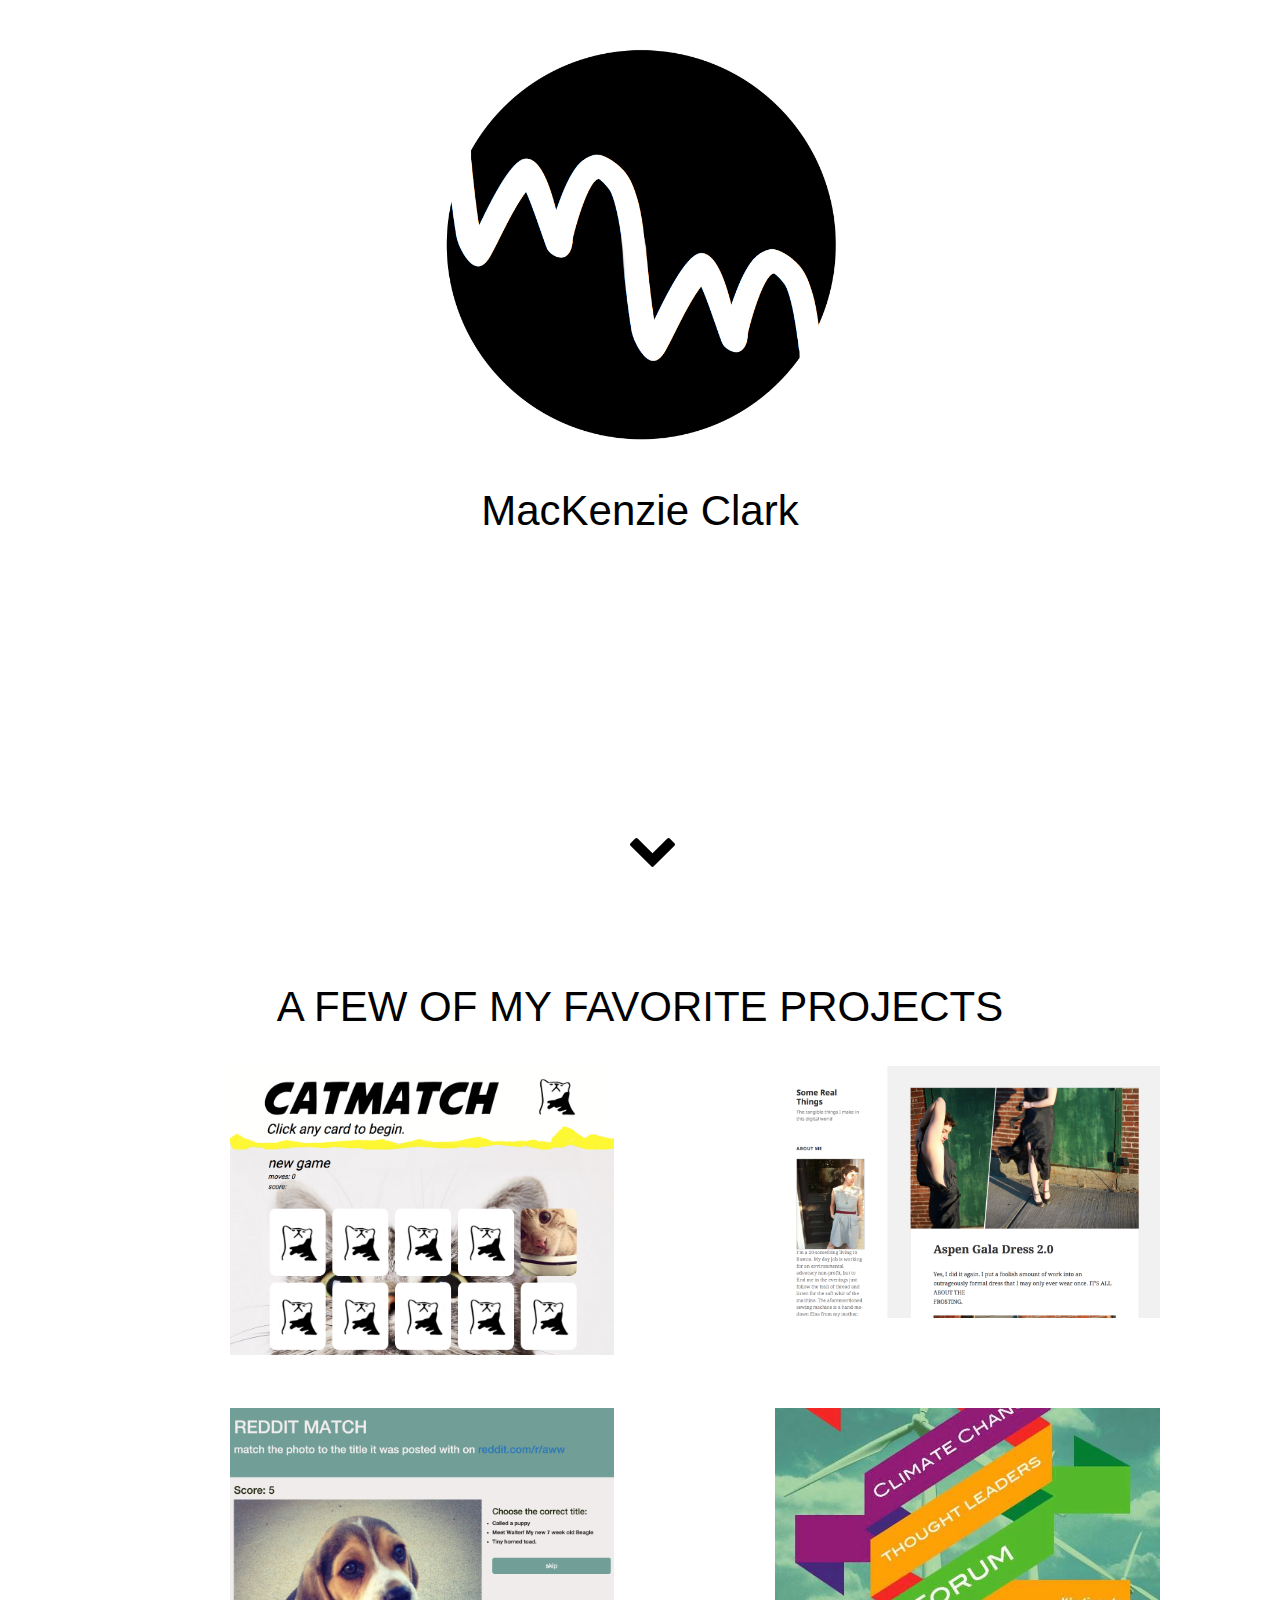
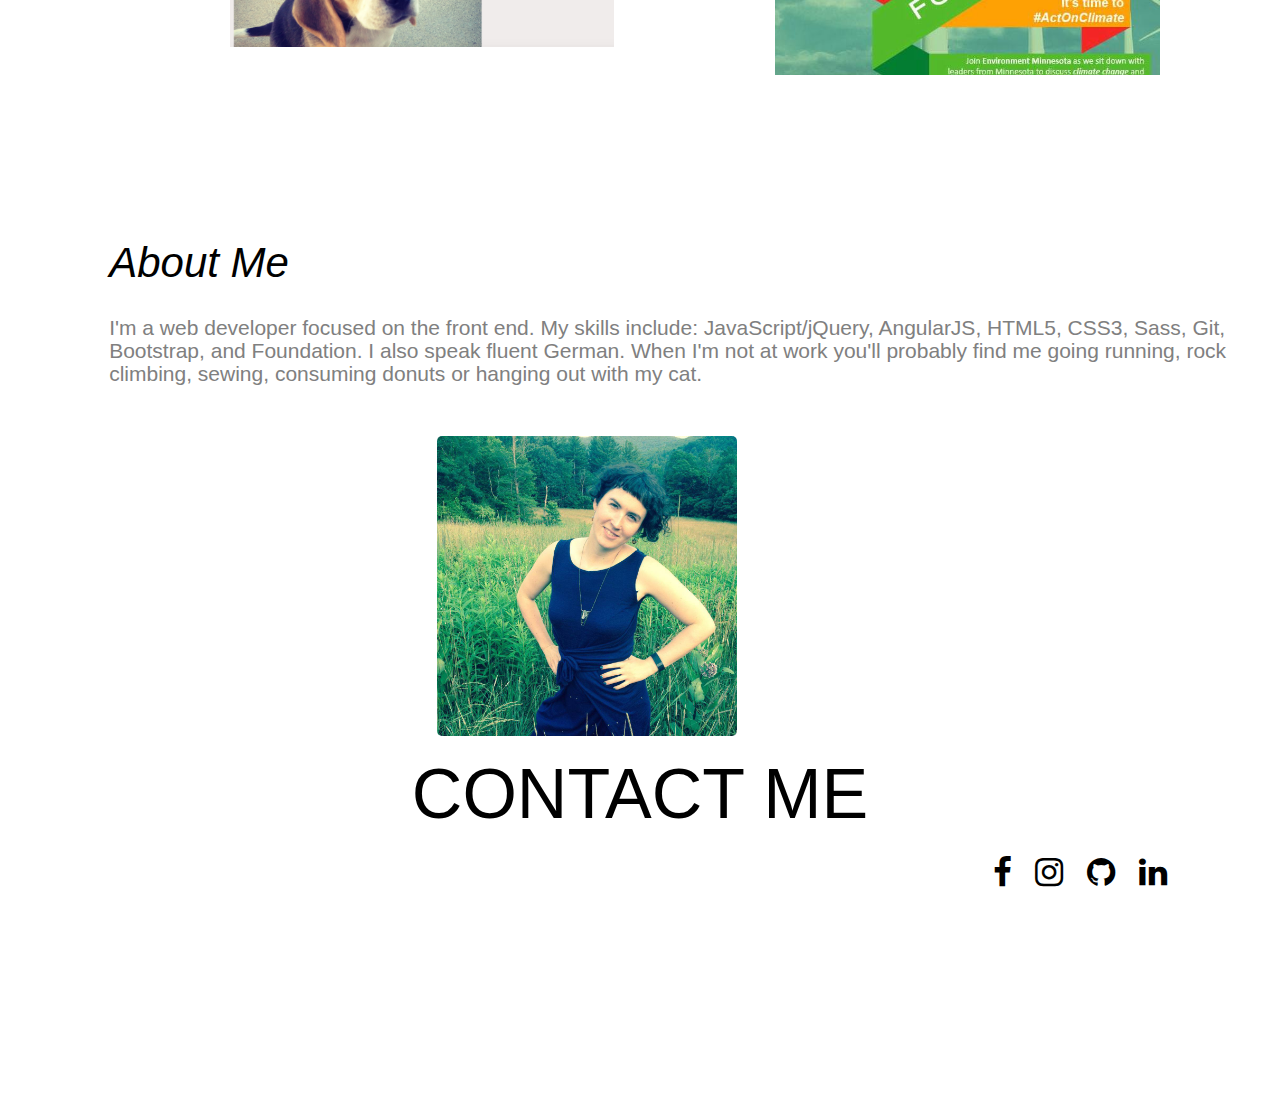
<file: index.html>
<!DOCTYPE html>

    <html lang="en">
    <head>
      <meta charset="utf-8">
      <meta http-equiv="X-UA-Compatible" content="IE=edge">
      <meta name="viewport" content="width=device-width, initial-scale=1">
      <title>MADEMACK</title>
      <link rel="stylesheet" href="https://maxcdn.bootstrapcdn.com/font-awesome/4.4.0/css/font-awesome.min.css">
      <!-- Bootstrap -->
      <link href="css/bootstrap.min.css" rel="stylesheet">
      <link rel="stylesheet" href="css/index.css">

      <!-- HTML5 shim and Respond.js for IE8 support of HTML5 elements and media queries -->
      <!-- WARNING: Respond.js doesn't work if you view the page via file:// -->
    <!--[if lt IE 9]>
      <script src="https://oss.maxcdn.com/html5shiv/3.7.2/html5shiv.min.js"></script>
      <script src="https://oss.maxcdn.com/respond/1.4.2/respond.min.js"></script>
      <![endif]-->
    </head>
    <body>
     <div class="content-fluid" id="slide-1">
       <div class="row">
          <div class="col-sm-offset-4 col-xs-offset-3 col-sm-4 col-xs-6">
           <img class="img-responsive" id="logo" src="images/mademacklogo.png"/>
          </div>
        </div>
            <h1 class="text-center">MacKenzie Clark</h1>
            <i class="fa fa-chevron-down"></i>
      </div>
      <div class="content-fluid" id="slide-2">
        <h1 class="text-center">
          A FEW OF MY FAVORITE PROJECTS
        </h2>
      <div class="row clearfix">
        <a href="http://www.matchcatz.com">
            <img class="col-sm-offset-2 col-xs-offset-1 col-sm-4 col-xs-10  example" src="images/catmatch.png"/>
        </a>
        <a href="http://www.somerealthings.com">
            <img class="col-xs-offset-1 col-sm-4 col-xs-10  example" src="images/somerealthings.png"/>
        </a>
      </div>
      <div class="row clearfix bottom-row">
        <a href="http://www.matchcatz.com/reddit-match.html">
          <img class="col-sm-offset-2 col-xs-offset-1 col-sm-4 col-xs-10  example" src="images/reddit-match.png"/>
        </a>
        <a href="images/flyer.jpg">
          <img class="col-xs-offset-1 col-sm-4 col-xs-10 example" src="images/flyercropped.jpg"/>
        </a>
       </div>
    </div>

       <div class="content-fluid" id="slide-3">
        <div class="row">
          <div class="col-sm-offset-1 col-xs-offset-1 col-sm-8 col-xs-10 ">
            <h1 class="collaborate"><i>About Me</i></h1>
          </div>
        </div>
        <div class="row">
          <div class="col-sm-offset-1 col-xs-offset-1 col-sm-11 col-xs-11">
            <h2 class="description">
              I'm a web developer focused on the front end.  My skills include: JavaScript/jQuery, AngularJS, HTML5, CSS3, Sass, Git, Bootstrap, and Foundation. I also speak fluent German. When I'm not at work you'll probably find me going running, rock climbing, sewing, consuming donuts or hanging out with my cat. 
           </h2>
          </div>
        </div>
       <div class="row">
        <div class="col-sm-offset-4 col-xs-offset-3 col-sm-4 col-xs-6">
          <img class="img-responsive photologo" src="images/profile-pic2.jpg"/>
        </div>
        <div class="col-md-offset-3 col-sm-offset-2 col-xs-offset-1 col-md-6 col-sm-8 col-xs-10">
            <a href="mailto:mackclark311@gmail.com"><h1 class="text-center contact">CONTACT ME</h1></a>
        </div>
        
    </div>
    <div class="row social">
          <div class="col-sm-3 pull-right">
            <a href="https://www.facebook.com/mackenzie.clark.71"><i class="fa fa-facebook"></i></a>
            <a href="https://www.instagram.com/mackclark311/"><i class="fa fa-instagram"></i></a>
            <a href="https://github.com/mackclark"><i class="fa fa-github"></i></a>
            <a href="https://www.linkedin.com/in/mackenzie-clark-29b4bb85"><i class="fa fa-linkedin"></i></a>
          </div>
    </div>
   <!-- jQuery (necessary for Bootstrap's JavaScript plugins) -->
   <script src="https://ajax.googleapis.com/ajax/libs/jquery/1.11.1/jquery.min.js"></script>
   <!-- Include all compiled plugins (below), or include individual files as needed -->
   <script src="js/bootstrap.min.js"></script>
   <script src="js/index.js"></script>
 </body>
 </html>
</file>
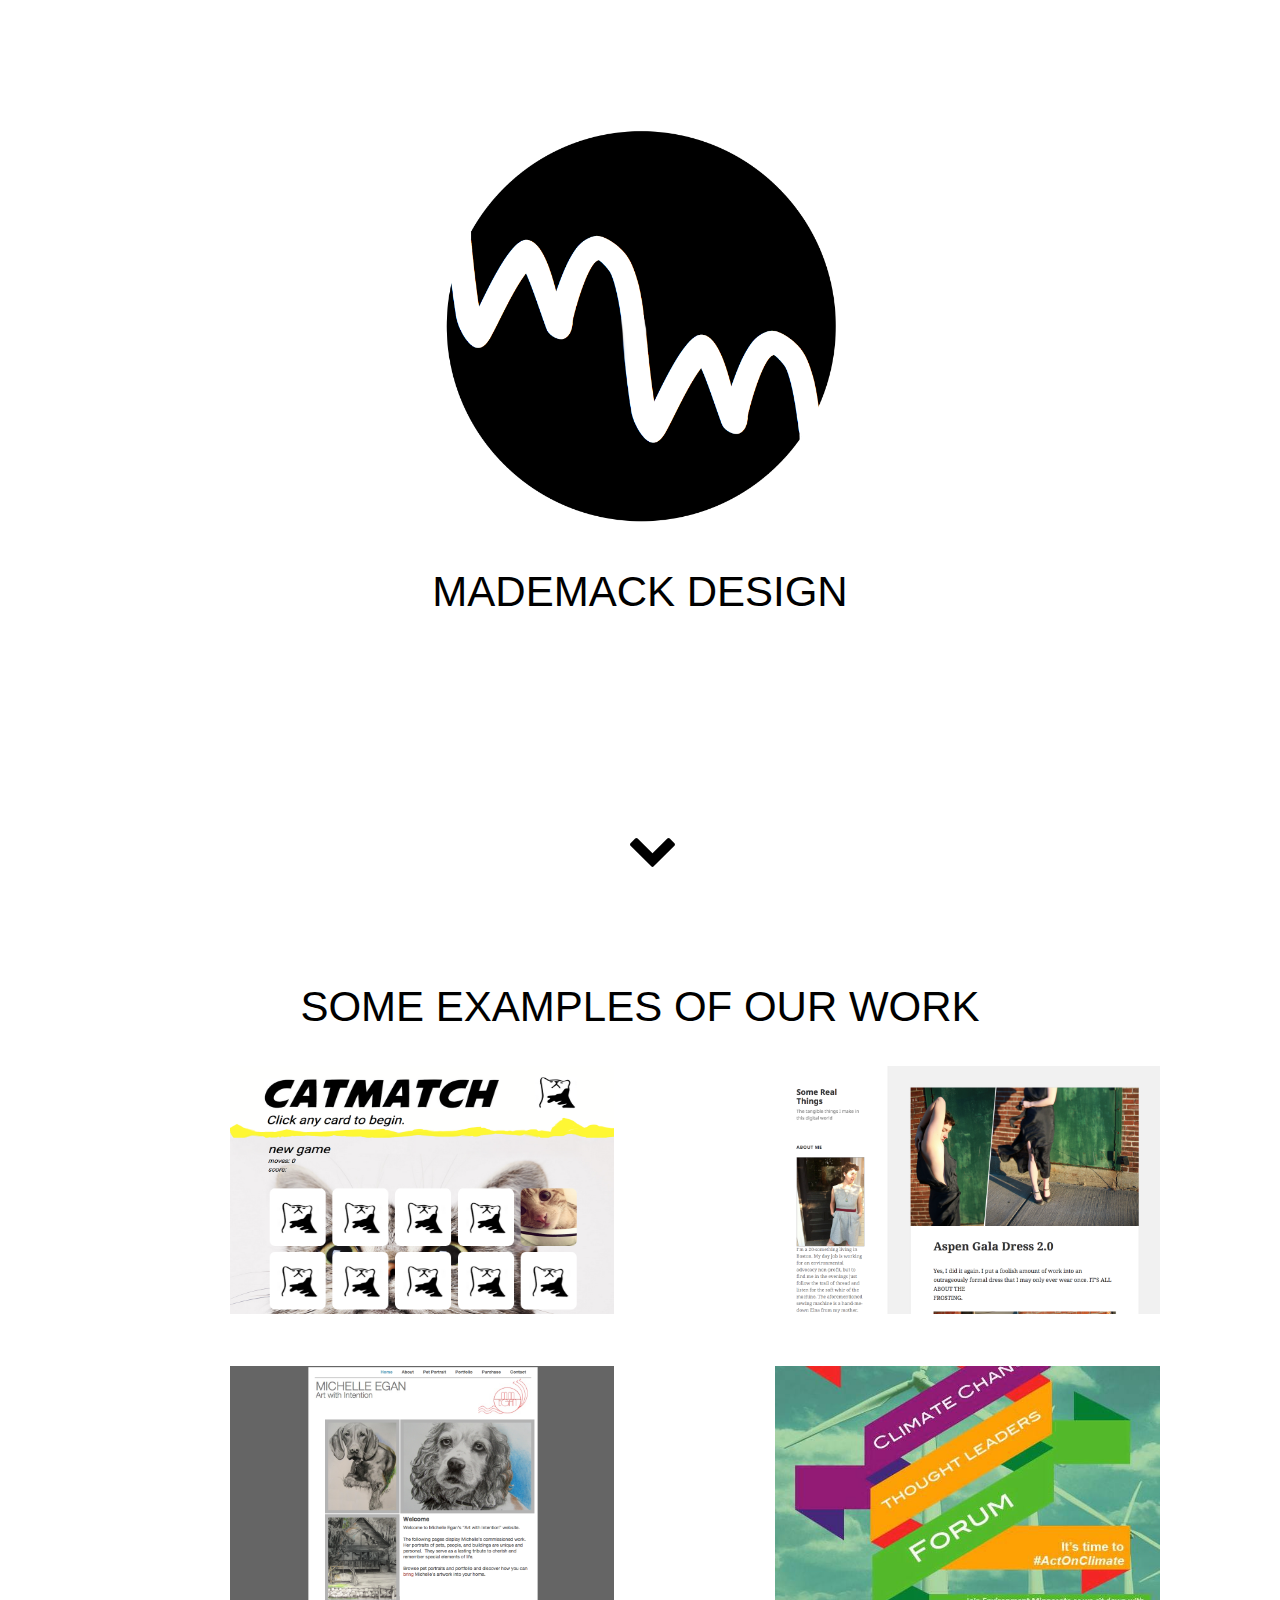
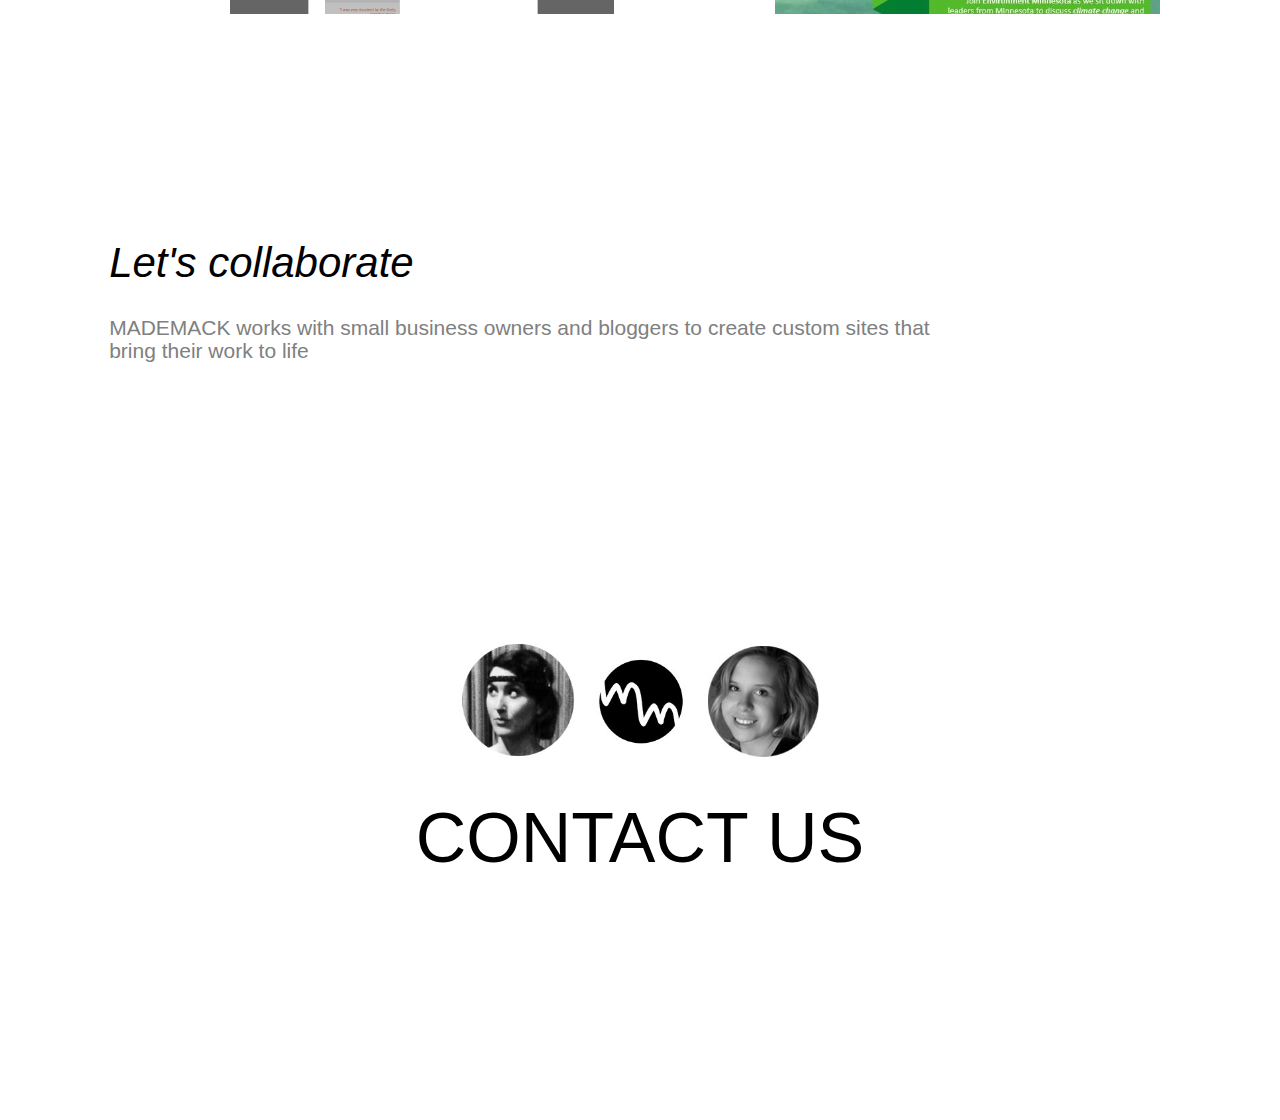
<file: Dropbox/FEWD/class 11/mademack.com/index.html>
<!DOCTYPE html>

    <html lang="en">
    <head>
      <meta charset="utf-8">
      <meta http-equiv="X-UA-Compatible" content="IE=edge">
      <meta name="viewport" content="width=device-width, initial-scale=1">
      <title>MADEMACK</title>
      <link rel="stylesheet" href="https://maxcdn.bootstrapcdn.com/font-awesome/4.4.0/css/font-awesome.min.css">
      <!-- Bootstrap -->
      <link href="css/bootstrap.min.css" rel="stylesheet">
      <link rel="stylesheet" href="css/index.css">

      <!-- HTML5 shim and Respond.js for IE8 support of HTML5 elements and media queries -->
      <!-- WARNING: Respond.js doesn't work if you view the page via file:// -->
    <!--[if lt IE 9]>
      <script src="https://oss.maxcdn.com/html5shiv/3.7.2/html5shiv.min.js"></script>
      <script src="https://oss.maxcdn.com/respond/1.4.2/respond.min.js"></script>
      <![endif]-->
    </head>
    <body>
     <div class="content-fluid" id="slide-1">
       <div class="row">
          <div class="col-lg-offset-4 col-md-offset-4 col-sm-offset-4 col-xs-offset-3 col-lg-4 col-md-4 col-sm-4 col-xs-6">
           <img class="img-responsive" id="logo" src="images/mademacklogo.png"/>
          </div>
        </div>
            <h1 class="text-center">MADEMACK DESIGN</h1>
            <i class="fa fa-chevron-down"></i>
      </div>
      <div class="content-fluid" id="slide-2">
        <h1 class="text-center">
          SOME EXAMPLES OF OUR WORK
        </h2>
      <div class="row clearfix">
        <a href="http://www.matchcatz.com">
            <img class="col-lg-offset-2 col-md-offset-2 col-sm-offset-2 col-xs-offset-1 col-lg-4 col-md-4 col-sm-4 col-xs-10 img-responsive example" src="images/catmatch.png"/>
        </a>
        <a href="http://www.somerealthings.com">
            <img class="col-xs-offset-1 col-lg-4 col-md-4 col-sm-4 col-xs-10 img-responsive example" src="images/somerealthings.png"/>
        </a>
      </div>
      <div class="row clearfix bottom-row">
        <a href="http://www.michelleegan.com">
          <img class="col-lg-offet-2 col-md-offset-2 col-sm-offset-2 col-xs-offset-1 col-lg-4 col-md-4 col-sm-4 col-xs-10 img-responsive example" src="images/michelleegan.png"/>
        </a>
        <a href="images/flyer.jpg">
          <img class="col-xs-offset-1 col-lg-4 col-md-4 col-sm-4 col-xs-10 img-responsive example" src="images/flyercropped.jpg"/>
        </a>
       </div>
    </div>

       <div class="content-fluid" id="slide-3">
        <div class="row">
          <div class="col-lg-offset-1 col-md-offset-1 col-sm-offset-1 col-xs-offset-1 col-lg-8 col-md-8 col-sm-8 col-xs-10 ">
            <h1 class="collaborate"><i>Let's collaborate</i></h1>
          </div>
        </div>
          <div class="row">
          <div class="col-lg-offset-1 col-md-offset-1 col-sm-offset-1 col-xs-offset-1 col-lg-8 col-md-8 col-sm-8 col-xs-10">
            <h2 class="description">
               MADEMACK works with small business owners and bloggers to create custom sites that bring their work to life
           </h2>
         </div>
       </div>
       <div class="row">
        <div class="col-lg-offset-4 col-md-offset-4 col-sm-offset-4 col-xs-offset-3 col-lg-4 col-md-4 col-sm-4 col-xs-6">
           <a href="mailto:info@mademack.com">
          <img class="img-responsive photologo" src="images/photologo.jpg"/>
      
        </div>
        <div class="col-lg-offset-3 col-md-offset-3 col-sm-offset-2 col-xs-offset-1 col-lg-6 col-md-6 col-sm-8 col-xs-10">
            <h1 class="text-center contact">CONTACT US</h1>
          </a>
        </div>
        </div>
      </div>

   <!-- jQuery (necessary for Bootstrap's JavaScript plugins) -->
   <script src="https://ajax.googleapis.com/ajax/libs/jquery/1.11.1/jquery.min.js"></script>
   <!-- Include all compiled plugins (below), or include individual files as needed -->
   <script src="js/bootstrap.min.js"></script>
   <script src="js/index.js"></script>
 </body>
 </html>
</file>
<file: css/index.css>
body * {
	font-family: Century Gothic, Arial, Sans-Serif;
	color: black;
}

#slide-1, #slide-2, #slide-3 {
	height: 100vh;
}	
body h1{
	font-size: 3em;
	position: relative;
}
h2 a{
	color: black;
}
#slide-2 h1{
	padding-top: 5%;
}
#logo{
	padding-top: 30%;
	padding-bottom: 5%;
}

i.fa-chevron-down{
	position: absolute;
	bottom: 3%;
	margin-left: 49%;
	font-size: 50px;
	opacity: 1;
	-webkit-transition: opacity 1s;
	transition: opacity 1s;
}
i.fa-chevron-down.fade{
	opacity: 0;
}
.example{
	padding: 2%;
	max-width: 100%;
	/*border: solid black 2px;*/
}
.example:hover{
	-ms-transform: scale(1.2,1.2);
	-webkit-transform: scale(1.2,1.2);
	transform: scale(1.2,1.2);
}
.bottom-row{
	margin-bottom: 5%;
}
.collaborate, .description, .contact{
	padding-top: 0%;

}
.collaborate{
	text-decoration: italic;
}
.description{
	color: gray;
	font-size: 1.5em;
}
.photologo{
	margin-top: 10%;
	padding-bottom: 0%;
	max-width: 300px;
	border-radius: 5px;
}
.contact{
	color: black;
	font-size: 5em;
	padding-bottom: 2%;
}
.social .fa{
	font-size: 33px;
    padding: 0px 10px;
}
	.mobile-slide-1{
		height: 100%;
		position: relative;
	}
	.mobile-slide-2{
		height: auto;
		border: none;
		top: 0;
		position: relative;
	}
	.mobile-slide-3 {
		top: 0;
		position: relative;
		height: 100%;
	}
@media (min-width: 1200px){
	#logo{
		padding-top: 10%;
	}

}

@media (max-width: 480px){
	body h1{
		font-size: 2.5em;
	}
	i.fa-chevron-down{
		display: none;
	}
	.example{
		padding-bottom: 2%;
	}
	.contact{
		font-size: 3em;
	}
	.photologo{
		max-width: 100%;
	}
	.example:hover{
		transform: none;
	}
}

/*
problems:
safari, scroll all the way to the bottom and can see mademack at the bottom on the background-attachment: 
firefox: there's a weird gap between slides 2 and 3, through which slide 1 is visible;
not working on mobile
*/
</file>
<file: Dropbox/FEWD/class 11/mademack.com/css/index.css>
body * {
	font-family: Century Gothic, Arial, Sans-Serif;
	color: black;
}

#slide-1, #slide-2, #slide-3 {
	height: 100vh;
}	
body h1{
	font-size: 3em;
	position: relative;
}
h2 a{
	color: black;
}
#slide-2 h1{
	padding-top: 5%;
}
#logo{
	padding-top: 30%;
	padding-bottom: 5%;
}

i.fa{
	position: absolute;
	bottom: 3%;
	margin-left: 49%;
	font-size: 50px;
	opacity: 1;
	-webkit-transition: opacity 1s;
	transition: opacity 1s;
}
i.fa.fade{
	opacity: 0;
}
.example{
	padding: 2%;
	max-height: 300px;
	/*border: solid black 2px;*/
}
.bottom-row{
	margin-bottom: 5%;
}
.collaborate, .description, .contact{
	padding-top: 0%;

}
.collaborate{
	text-decoration: italic;
}
.description{
	color: gray;
	font-size: 1.5em;
}
.photologo{
	margin-top: 60%;
	padding-bottom: 0%;
}
.contact{
	color: black;
	font-size: 5em;
	padding-bottom: 2%;
}
	.mobile-slide-1{
		height: 100%;
		position: relative;
	}
	.mobile-slide-2{
		height: auto;
		border: none;
		top: 0;
		position: relative;
	}
	.mobile-slide-3 {
		top: 0;
		position: relative;
		height: 100%;
	}
@media (max-width: 480px){
	body h1{
		font-size: 2.5em;
	}
	i.fa{
		display: none;
	}
	.example{
		padding-bottom: 2%;
	}
	.contact{
		font-size: 3em;
	}
	
}

/*
problems:
safari, scroll all the way to the bottom and can see mademack at the bottom on the background-attachment: 
firefox: there's a weird gap between slides 2 and 3, through which slide 1 is visible;
not working on mobile
*/
</file>
